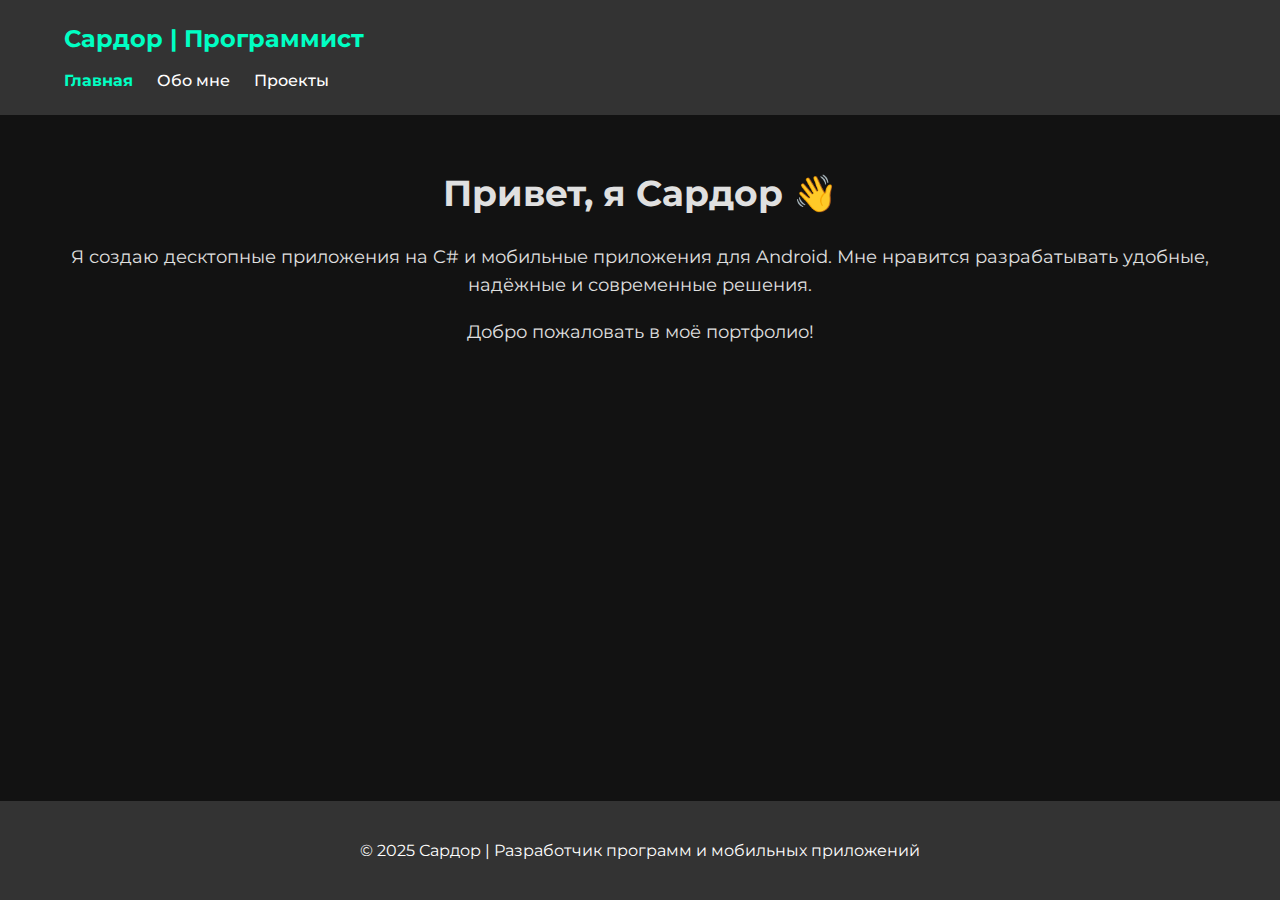
<file: index.html>
<!DOCTYPE html>
<html lang="ru">
<head>
  <meta charset="UTF-8" />
  <meta name="viewport" content="width=device-width, initial-scale=1.0" />
  <title>Портфолио | Сардор</title>
  <link rel="stylesheet" href="style.css" />
  <link href="https://fonts.googleapis.com/css2?family=Montserrat:wght@400;700&display=swap" rel="stylesheet">
</head>
<body>
  <div class="wrapper">
    <header class="header">
      <div class="container">
        <h1 class="logo">Сардор | Программист</h1>
        <nav class="nav">
          <a href="index.html" class="active">Главная</a>
          <a href="about.html">Обо мне</a>
          <a href="projects.html">Проекты</a>
        </nav>
      </div>
    </header>

    <main class="container">
      <section class="hero">
        <h2>Привет, я Сардор 👋</h2>
        <p>Я создаю десктопные приложения на C# и мобильные приложения для Android. Мне нравится разрабатывать удобные, надёжные и современные решения.</p>
        <p>Добро пожаловать в моё портфолио!</p>
      </section>
    </main>

    <footer class="footer">
      <div class="container">
        <p>© 2025 Сардор | Разработчик программ и мобильных приложений</p>
      </div>
    </footer>
  </div>
</body>
</html>
</file>
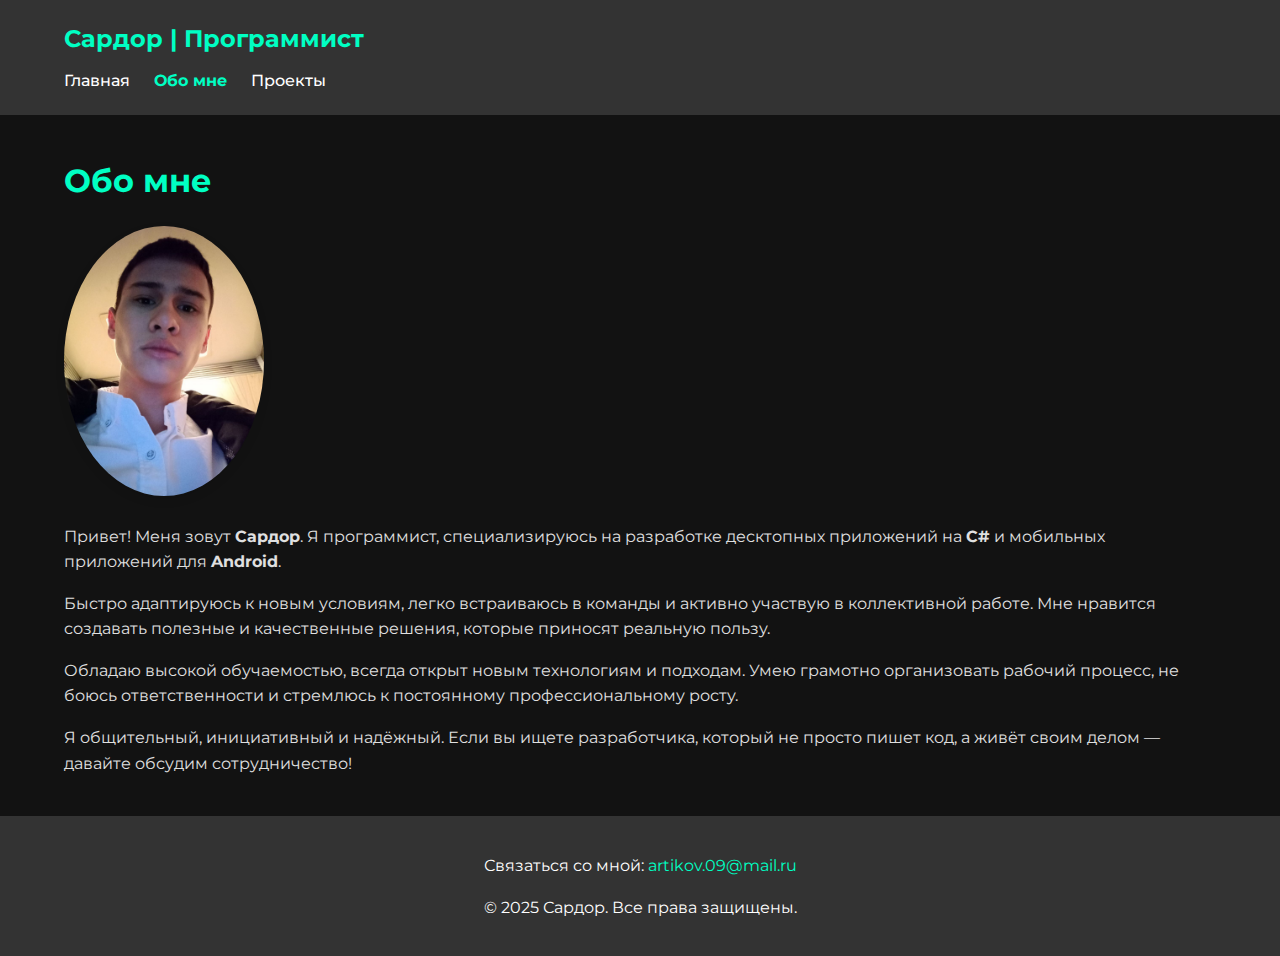
<file: about.html>
<!DOCTYPE html>
<html lang="ru">
<head>
  <meta charset="UTF-8" />
  <meta name="viewport" content="width=device-width, initial-scale=1.0" />
  <title>Обо мне | Сардор</title>
  <link rel="stylesheet" href="style.css" />
  <link href="https://fonts.googleapis.com/css2?family=Montserrat:wght@400;700&display=swap" rel="stylesheet">
</head>
<body>
  <div class="wrapper">
    <header class="header">
      <div class="container">
        <h1 class="logo">Сардор | Программист</h1>
        <nav class="nav">
          <a href="index.html">Главная</a>
          <a href="about.html" class="active">Обо мне</a>
          <a href="projects.html">Проекты</a>
        </nav>
      </div>
    </header>

    <main class="container">
      <section class="about-section">
        <h2>Обо мне</h2>
        <div class="about-photo">
          <img src="images/3.jpg" alt="Сардор" />
        </div>
        <p>Привет! Меня зовут <strong>Сардор</strong>. Я программист, специализируюсь на разработке десктопных приложений на <strong>C#</strong> и мобильных приложений для <strong>Android</strong>.</p>
        <p>Быстро адаптируюсь к новым условиям, легко встраиваюсь в команды и активно участвую в коллективной работе. Мне нравится создавать полезные и качественные решения, которые приносят реальную пользу.</p>
        <p>Обладаю высокой обучаемостью, всегда открыт новым технологиям и подходам. Умею грамотно организовать рабочий процесс, не боюсь ответственности и стремлюсь к постоянному профессиональному росту.</p>
        <p>Я общительный, инициативный и надёжный. Если вы ищете разработчика, который не просто пишет код, а живёт своим делом — давайте обсудим сотрудничество!</p>
      </section>
    </main>

    <footer class="footer">
      <div class="container">
        <p>Связаться со мной: <a href="mailto:artikov.09@mail.ru">artikov.09@mail.ru</a></p>
        <p>© 2025 Сардор. Все права защищены.</p>
      </div>
    </footer>
  </div>
</body>
</html>
</file>
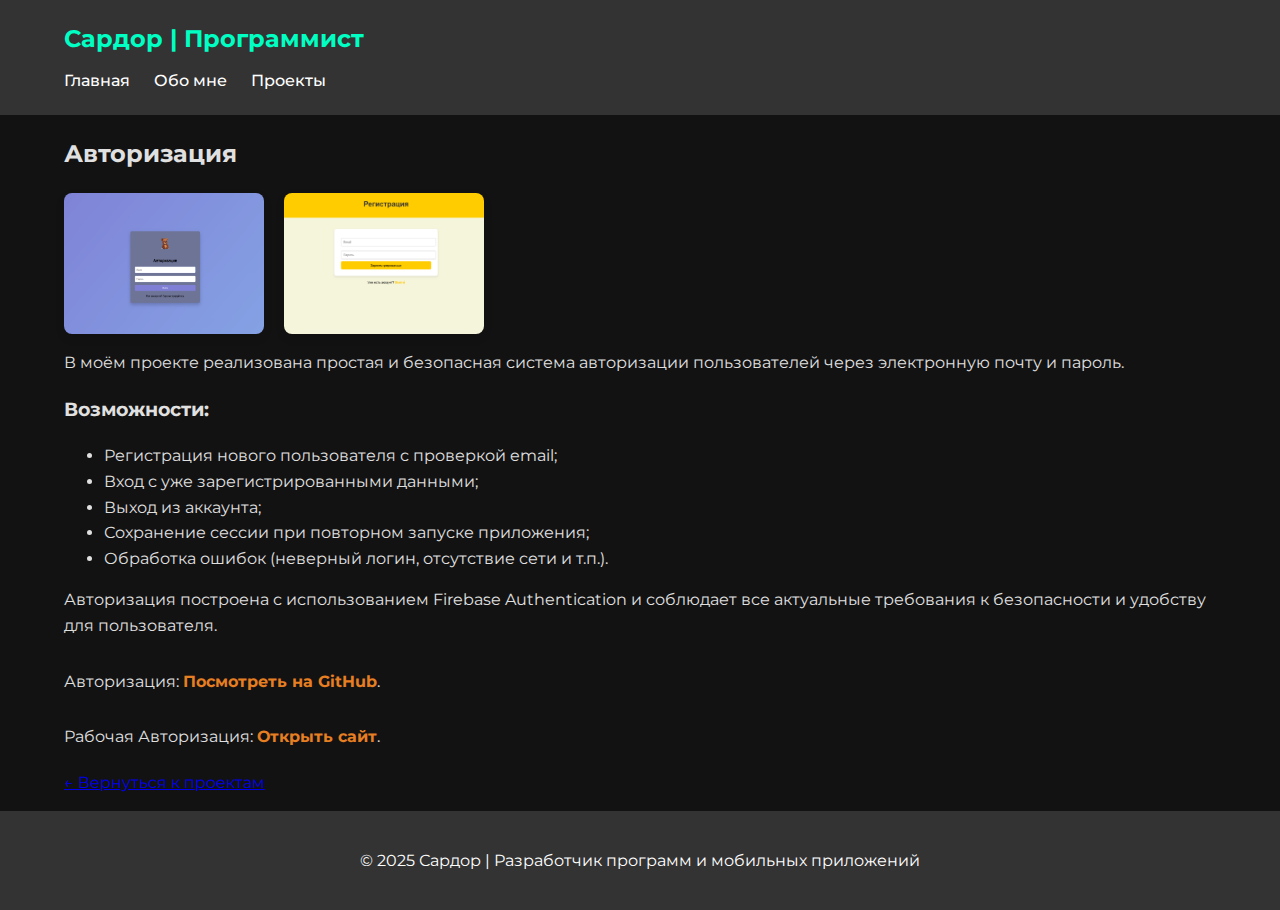
<file: auth-description.html>
<!DOCTYPE html>
<html lang="ru">
<head>
  <meta charset="UTF-8" />
  <meta name="viewport" content="width=device-width, initial-scale=1.0" />
  <title>Авторизация | Сардор</title>
  <link rel="stylesheet" href="style.css" />
  <link href="https://fonts.googleapis.com/css2?family=Montserrat:wght@400;700&display=swap" rel="stylesheet">
</head>
<body>
  <div class="wrapper">
    <header class="header">
      <div class="container">
        <h1 class="logo">Сардор | Программист</h1>
        <nav class="nav">
          <a href="index.html">Главная</a>
          <a href="about.html">Обо мне</a>
          <a href="projects.html">Проекты</a>
        </nav>
      </div>
    </header>

    <main class="container">
      <section class="auth-section">
        <h2>Авторизация </h2>
					<div class="project-images">
              <img src="images/8.png" alt="Пример работы Android-приложения 1">
              <img src="images/9.png" alt="Пример работы Android-приложения 2">
            </div>
        <p>В моём проекте реализована простая и безопасная система авторизации пользователей через электронную почту и пароль.</p>

        <h3>Возможности:</h3>
        <ul>
          <li>Регистрация нового пользователя с проверкой email;</li>
          <li>Вход с уже зарегистрированными данными;</li>
          <li>Выход из аккаунта;</li>
          <li>Сохранение сессии при повторном запуске приложения;</li>
          <li>Обработка ошибок (неверный логин, отсутствие сети и т.п.).</li>
        </ul>

        <p>Авторизация построена с использованием Firebase Authentication и соблюдает все актуальные требования к безопасности и удобству для пользователя.</p>
              <p style="margin-top: 30px;">
  Авторизация: <a href="https://github.com/Sardor-09/authSite" class="auth-link">Посмотреть на GitHub</a>.
</p>
<p style="margin-top: 30px;">
  Рабочая Авторизация: <a href="https://child-library.web.app/register.html" class="auth-link">Открыть сайт</a>.
</p>
        <p style="margin-top: 20px;">
          <a href="projects.html">← Вернуться к проектам</a>
        </p>
      </section>
    </main>

    <footer class="footer">
      <div class="container">
        <p>© 2025 Сардор | Разработчик программ и мобильных приложений</p>
      </div>
    </footer>
  </div>
</body>
</html>
</file>
<file: style.css>
body {
  margin: 0;
  font-family: 'Montserrat', sans-serif;
  background-color: #121212;
  color: #e0e0e0;
  line-height: 1.6;
}

.container {
  width: 90%;
  max-width: 1000px;
  margin: 0 auto;
  padding: 20px;
}

.header {
  background-color: #1f1f1f;
  padding: 20px 0;
  border-bottom: 1px solid #333;
}

.logo {
  font-size: 24px;
  font-weight: 700;
  color: #00ffc3;
  margin: 0;
}

.nav {
  margin-top: 10px;
}

.nav a {
  margin-right: 20px;
  color: #cccccc;
  text-decoration: none;
  font-weight: 500;
}

.nav a:hover,
.nav a.active {
  color: #00ffc3;
}

.about-section h2 {
  font-size: 32px;
  color: #00ffc3;
  margin-bottom: 20px;
}

.footer {
  background-color: #1f1f1f;
  color: #aaa;
  text-align: center;
  padding: 20px 0;
  border-top: 1px solid #333;
  margin-top: 40px;
}

.footer a {
  color: #00ffc3;
  text-decoration: none;
}
html, body {
  height: 100%;
  margin: 0;
  padding: 0;
}

.wrapper {
  display: flex;
  flex-direction: column;
  min-height: 100vh;
}

.container {
  max-width: 1200px;
  margin: 0 auto;
  padding: 0 20px;
}

.header {
  background-color: #333;
  color: #fff;
  padding: 20px 0;
}

.logo {
  font-size: 24px;
}

.nav a {
  color: #fff;
  margin-right: 20px;
  text-decoration: none;
}

.nav a.active {
  font-weight: bold;
}

.hero {
  text-align: center;
  margin-top: 50px;
}

.hero h2 {
  font-size: 36px;
  margin-bottom: 20px;
}

.hero p {
  font-size: 18px;
}

.about-section, .projects-section {
  margin: 40px 0;
}

.footer {
  background-color: #333;
  color: #fff;
  text-align: center;
  padding: 20px 0;
  margin-top: auto;
}
.project-list li {
  margin-bottom: 20px;
}

.project-images {
  display: flex;
  gap: 20px;
  margin-top: 10px;
}

.project-images img {
  width: 200px; /* Размер изображений */
  height: flex;
  border-radius: 8px; /* Округление углов для изображений */
  box-shadow: 0 4px 10px rgba(0, 0, 0, 0.1); /* Тень для изображений */
}

.project-images img:hover {
  transform: scale(1.05); /* Увеличение при наведении */
  transition: transform 0.3s ease-in-out;
}
.about-photo {
  text-align: left;
  margin-bottom: 20px;
}

.about-photo img {
  width: 200px; /* Размер фотографии */
  height: auto;
  border-radius: 50%; /* Округление фотографии */
  box-shadow: 0 4px 10px rgba(0, 0, 0, 0.1); /* Тень для фотографии */
}

/* Стилизация ссылок в проекте */
.project-list a {
  color: #3498db; /* Синий цвет для ссылок */
  text-decoration: none; /* Убираем подчеркивание */
  font-weight: bold;
  transition: color 0.3s ease; /* Плавное изменение цвета при наведении */
}

/* Стили при наведении на ссылки */
.project-list a:hover {
  color: #1abc9c; /* Зеленый цвет при наведении */
  text-decoration: underline; /* Добавляем подчеркивание при наведении */
}
.auth-link {
  color: #e67e22;
  font-weight: bold;
  text-decoration: none;
}

.auth-link:hover {
  text-decoration: underline;
}
</file>
